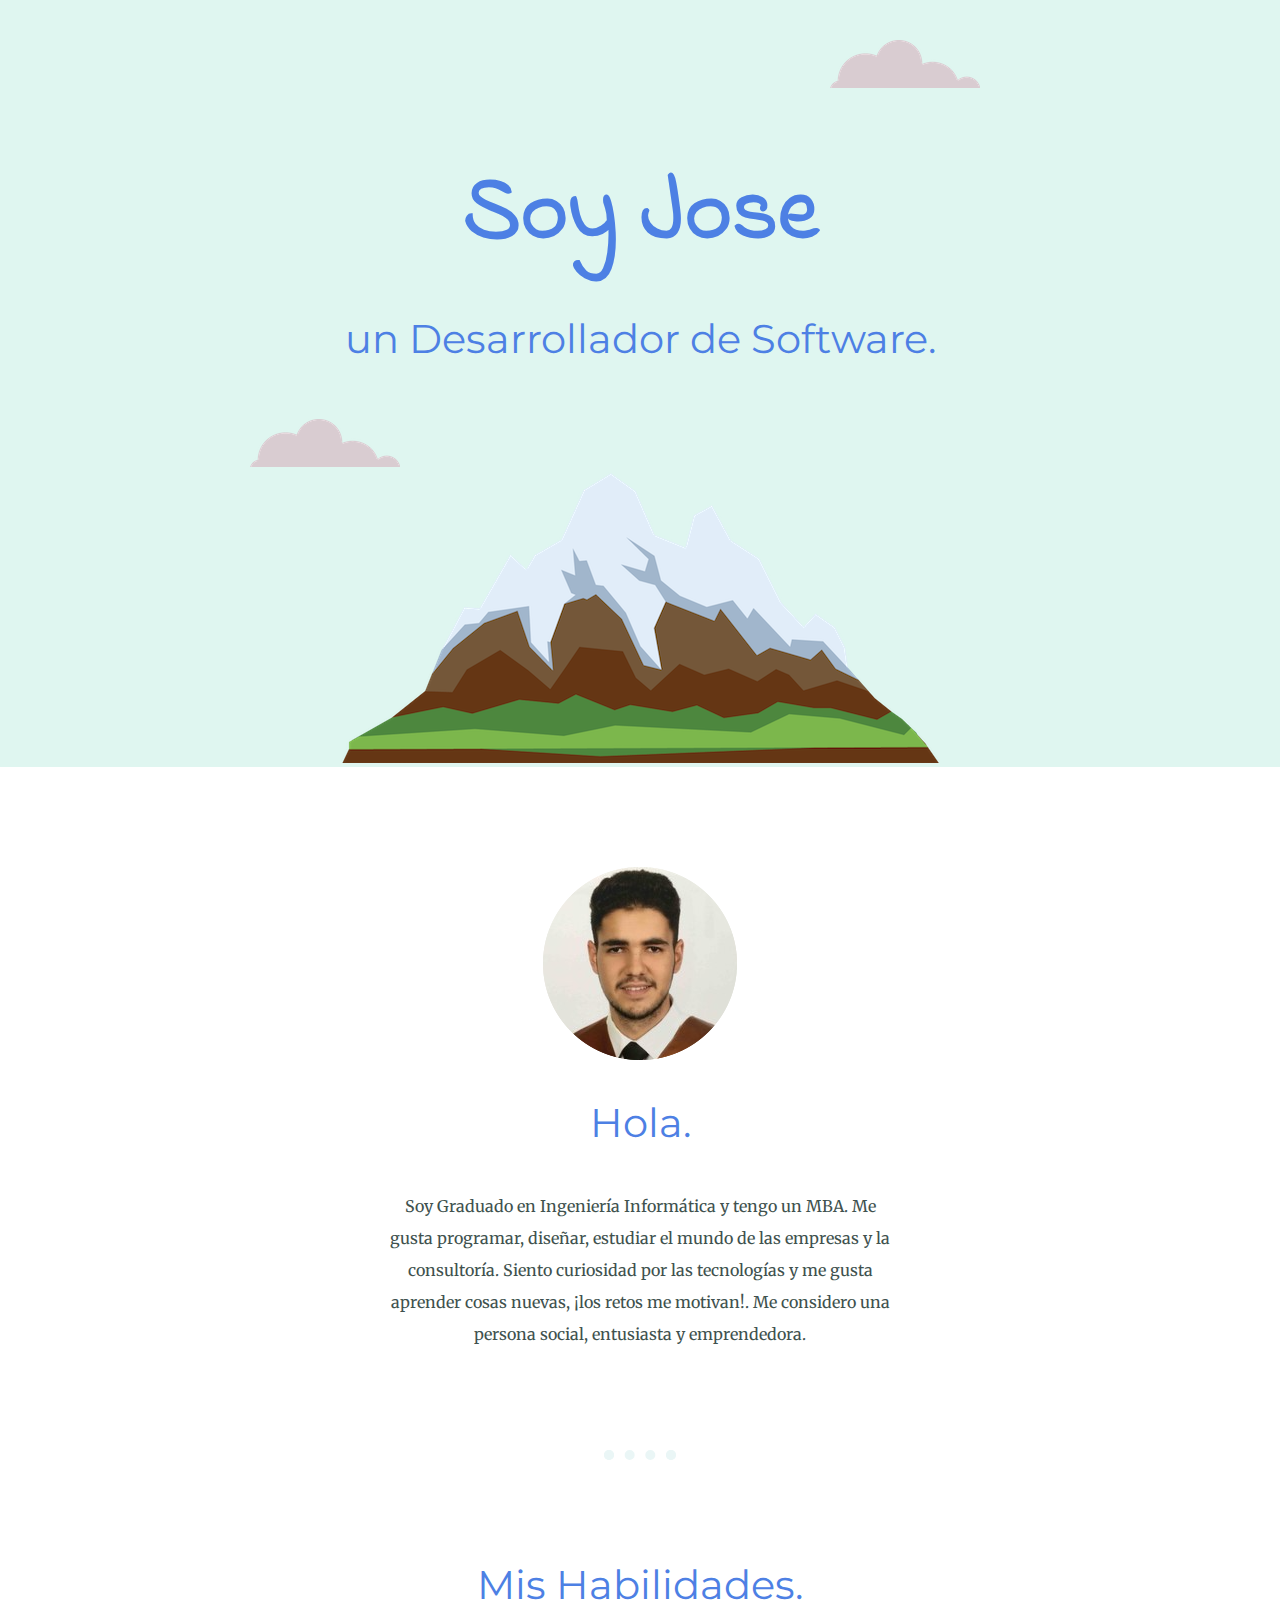
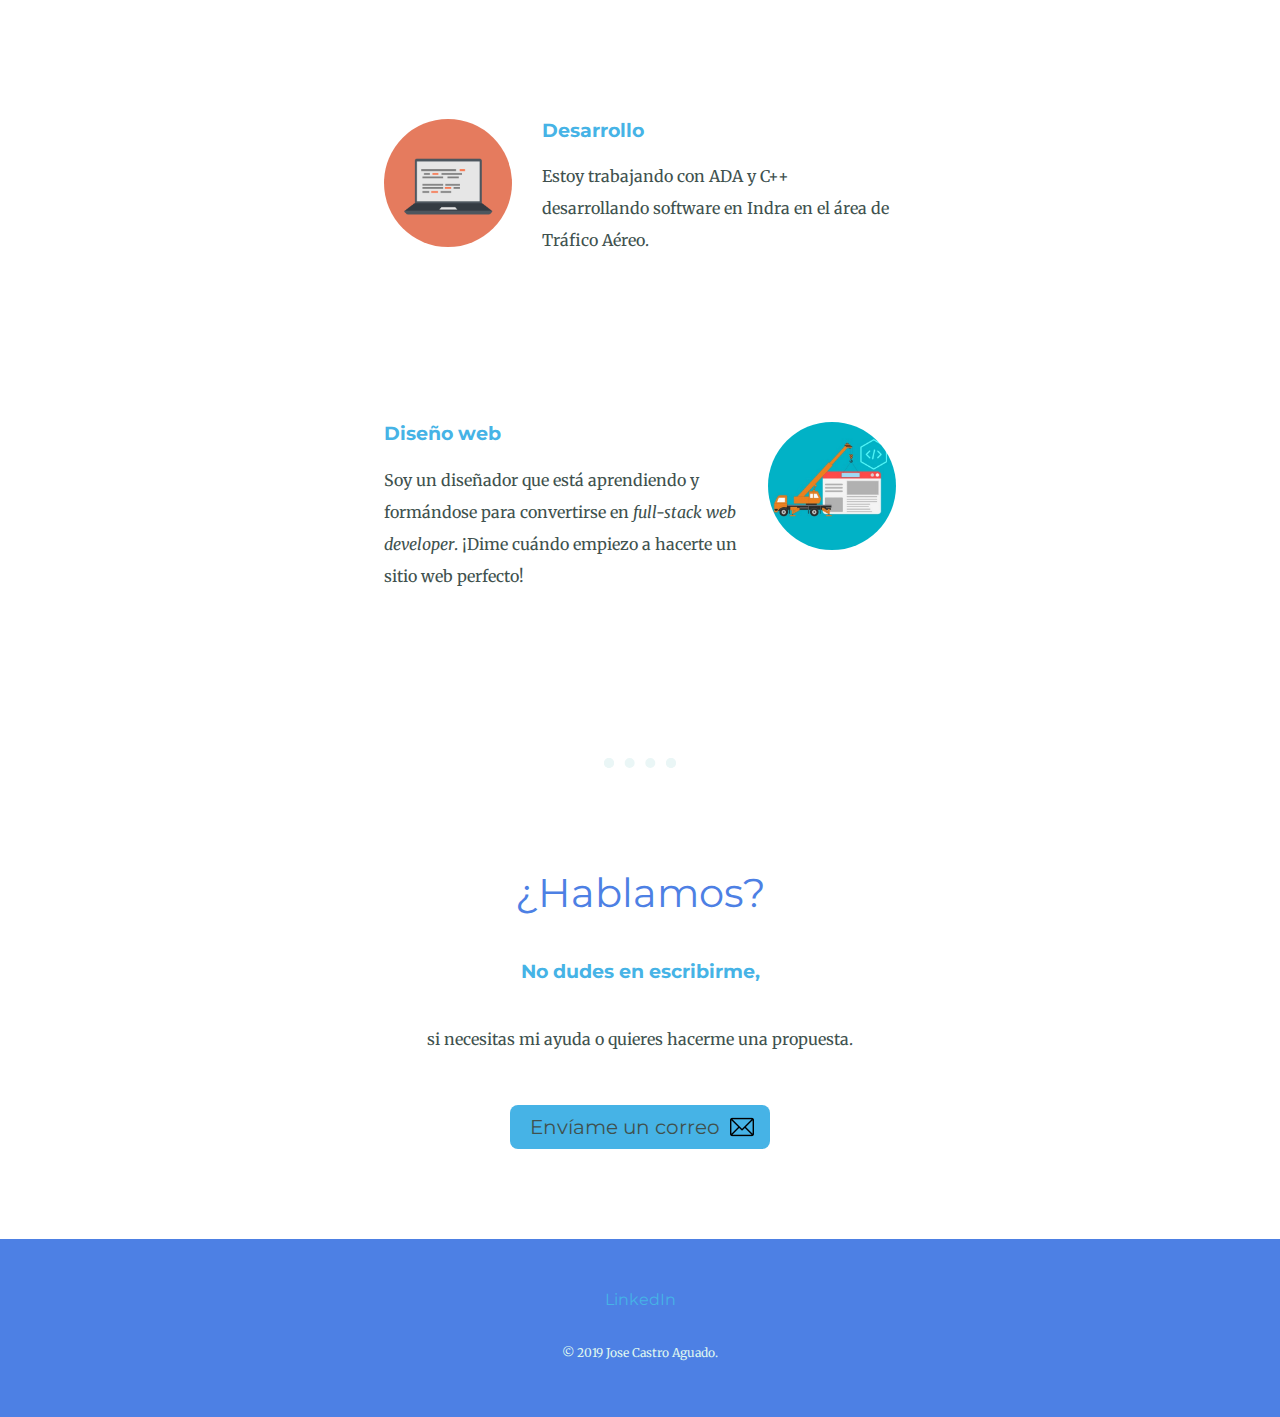
<file: index.html>
<!DOCTYPE html>
<html lang="es" dir="ltr">
  <head>
    <meta charset="utf-8">
    <title>Jose Castro</title>
    <link rel="stylesheet" type="text/css" href="css/styles.css">
    <link rel="icon" href="favicon.ico">
    <link href="https://fonts.googleapis.com/css?family=Indie+Flower|Merriweather|Montserrat&display=swap" rel="stylesheet">
  </head>
  <body>

    <div class="top-container">
      <img class="top-cloud" src="images/cloud.png" alt="cloud-img">
      <h1>Soy Jose</h1>
      <h2>un Desarrollador de Software.</h2>
      <img class="bottom-cloud" src="images/cloud.png" alt="cloud-img">
      <img src="images/mountain.png" alt="mountain-img">
    </div>

    <div class="middle-container">
      <div class="profile">
        <img src="images/jose.png" alt="profile-img">
        <h2>Hola.</h2>
        <p class="intro">Soy Graduado en Ingeniería Informática y tengo un MBA.
          Me gusta programar, diseñar, estudiar el mundo de las empresas y la
          consultoría. Siento curiosidad por las tecnologías y me gusta aprender
          cosas nuevas, ¡los retos me motivan!. Me considero una persona social,
          entusiasta y emprendedora.</p>
      </div>
      <hr>
      <div class="skills">
        <h2>Mis Habilidades.</h2>
        <div class="skill-row">
          <img class="computer-img" src="images/computer.png" alt="computer-img">
          <h3>Desarrollo</h3>
          <p>Estoy trabajando con ADA y C++ desarrollando software en Indra en
             el área de Tráfico Aéreo. </p>
        </div>
        <div class="skill-row">
          <img class="building-img" src="images/web-building.png" alt="building-img">
          <h3>Diseño web</h3>
          <p>Soy un diseñador que está aprendiendo y formándose para convertirse
             en <em>full-stack web developer</em>. ¡Dime cuándo empiezo a hacerte
             un sitio web perfecto!</p>
        </div>
      </div>
      <hr>
      <div class="contact-me">
        <h2>¿Hablamos?</h2>
        <h3>No dudes en escribirme,</h3>
        <p class="contact-message">si necesitas mi ayuda o quieres hacerme una propuesta.</p>
        <a class="btn" href="mailto:jslcasta@gmail.com">Envíame un correo <img class="email-img" src="images/email.png" alt="email-img"></a>
      </div>
    </div>

    <div class="bottom-container">
      <a class="footer-link" href="https://es.linkedin.com/in/jose-castro-aguado">LinkedIn</a>
      <p class="copyright">© 2019 Jose Castro Aguado.</p>
    </div>

  </body>
</html>
</file>
<file: css/styles.css>
body{
  color: #40514e;
  font-family: 'Merriweather', serif;
  margin: 0;
  text-align: center;
}

h1{
  color: #4d80e4;
  font-family: 'Indie Flower', cursive;
  font-size: 5.625rem; /* 100% = 16px = 1em */
  margin: 50px auto 0 auto;
}

h2{
  color: #4d80e4;
  font-family: 'Montserrat', sans-serif;
  font-size: 2.5rem;
  font-weight: normal;
  padding-bottom: 10px;
}

h3{
  color: #46b3e6;
  font-family: 'Montserrat', sans-serif;
}

p{
  line-height: 2;
}

a{
  color: #46b3e6;
  font-family: 'Montserrat', sans-serif;
  margin: 10px 20px;
  text-decoration: none;
}

a:hover{
  color: #dff6f0;
}

hr{
  border: dotted #eaf6f6 10px;
  border-bottom-style: none;
  margin: 100px auto;
  width: 4%;
}

.top-container{
  background-color: #dff6f0; /* #dff6f0 #46b3e6 #4d80e4 #2e279d */
  position: relative;
  padding-top: 100px;
}

.middle-container{
  padding: 100px 0;
}

.bottom-container{
  background-color: #4d80e4;
  padding: 50px 0 20px;
}

.skill-row{
  margin: 100px auto 100px auto;
  padding-bottom: 50px;
  text-align: left;
  width: 40%;
}

.intro{
  margin: auto;
  width: 40%;
}

.top-cloud{
  position: absolute;
  right: 300px;
  top: 40px;
}

.bottom-cloud{
  position: absolute;
  left: 250px;
  bottom: 300px;
}

.computer-img{
  border-radius: 100%;
  float: left;
  margin-right: 30px;
  width: 25%;
}

.building-img{
  border-radius: 100%;
  float: right;
  margin-left: 30px;
  width: 25%;
}

.contact-message{
  margin: 40px auto 60px;
  width: 40%;
}

.btn {
  background: #46B3E6;
  /*background-image: -webkit-linear-gradient(top, #46B3E6, #173C4D);
  background-image: -moz-linear-gradient(top, #46B3E6, #173C4D);
  background-image: -ms-linear-gradient(top, #46B3E6, #173C4D);
  background-image: -o-linear-gradient(top, #46B3E6, #173C4D);
  background-image: linear-gradient(to bottom, #46B3E6, #173C4D);
  -webkit-border-radius: 8;
  -moz-border-radius: 8;*/
  border-radius: 8px;
  color: #40514e;
  font-family: 'Montserrat', sans-serif;
  font-size: 20px;
  padding: 10px 50px 10px 20px;
  text-decoration: none;
}

.btn:hover {
  background: #DFF6F0;
  /*background-image: -webkit-linear-gradient(top, #DFF6F0, #84918E);
  background-image: -moz-linear-gradient(top, #DFF6F0, #84918E);
  background-image: -ms-linear-gradient(top, #DFF6F0, #84918E);
  background-image: -o-linear-gradient(top, #DFF6F0, #84918E);
  background-image: linear-gradient(to bottom, #DFF6F0, #84918E);*/
  color: #40514e;
  text-decoration: none;
}

.email-img{
  position: absolute;
  margin-left: 10px;
}

.copyright{
  color: #dff6f0;
  font-size: 0.75rem;
  padding: 20px 0;
}
</file>
